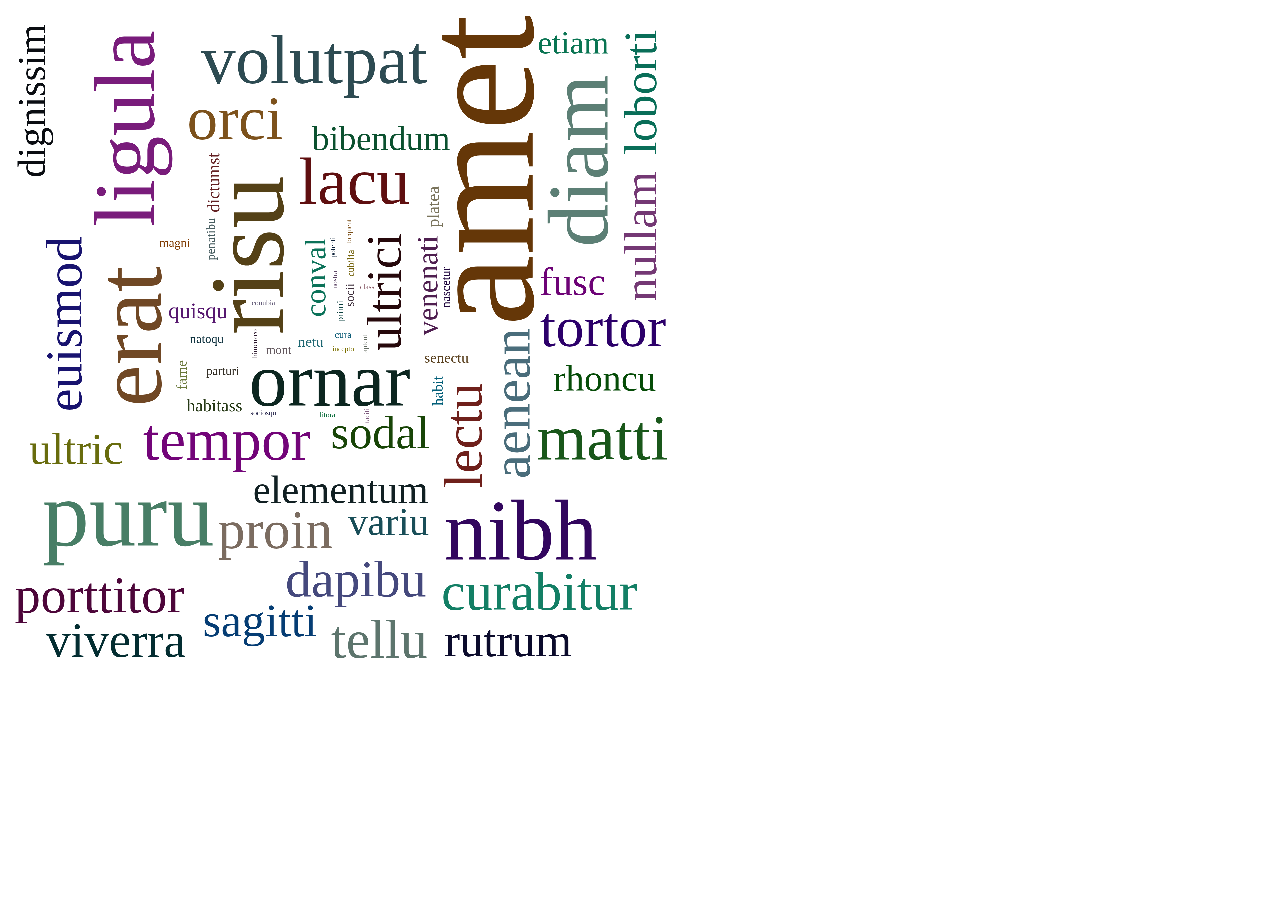
<file: jQuery.awesomeCloud.plugin-master/index.html>
<!doctype html>
<!--[if lt IE 7]><html class="no-js lt-ie9 lt-ie8 lt-ie7" lang="en"><![endif]-->
<!--[if IE 7]><html class="no-js lt-ie9 lt-ie8" lang="en"><![endif]-->
<!--[if IE 8]><html class="no-js lt-ie9" lang="en"><![endif]-->
<!--[if gt IE 8]><!--><html class="no-js" lang="en"><!--<![endif]-->
	<head>
		<meta charset="utf-8">
		<title>jquery.awesomeCloud Demo</title>
		<meta name="description" content="A Word Cloud plugin for jQuery.">
		<meta name="viewport" content="width=device-width,initial-scale=1">
		<script src="https://ajax.googleapis.com/ajax/libs/jquery/1.7.1/jquery.min.js"></script>
		<script src="jquery.awesomeCloud-0.2.min.js"></script>
		<style type="text/css">
			.wordcloud {
				height: 7in;				
				width: 7in;
			}			
		</style>
	</head>
	<body>
		
			<div id="wordcloud1" class="wordcloud">
				<span data-weight="9">quisqu</span><span data-weight="27">egesta</span><span data-weight="38">puru</span><span data-weight="43">risu</span><span data-weight="20">ultrici</span><span data-weight="19">sodal</span><span data-weight="26">matti</span><span data-weight="31">ornar</span><span data-weight="16">dignissim</span><span data-weight="27">lacu</span><span data-weight="18">ultric</span><span data-weight="16">elementum</span><span data-weight="31">lacinia</span><span data-weight="65">amet</span><span data-weight="37">nisl</span><span data-weight="35">tincidunt</span><span data-weight="30">magna</span><span data-weight="40">lorem</span><span data-weight="29">auctor</span><span data-weight="20">viverra</span><span data-weight="19">fermentum</span><span data-weight="55">nulla</span><span data-weight="36">enim</span><span data-weight="12">conval</span><span data-weight="25">tempu</span><span data-weight="29">justo</span><span data-weight="35">feli</span><span data-weight="25">faucibu</span><span data-weight="33">cursu</span><span data-weight="90"><a href="http://google.com">google</a></span><span data-weight="23">luctu</span><span data-weight="26">posuer</span><span data-weight="30">malesuada</span><span data-weight="35">diam</span><span data-weight="37">vestibulum</span><span data-weight="36">ipsum</span><span data-weight="4">primi</span><span data-weight="25">orci</span><span data-weight="4">cubilia</span><span data-weight="4">cura</span><span data-weight="22">proin</span><span data-weight="25">scelerisqu</span><span data-weight="34">velit</span><span data-weight="25">pretium</span><span data-weight="33">quam</span><span data-weight="23">consectetur</span><span data-weight="25">semper</span><span data-weight="39">turpi</span><span data-weight="30">nisi</span><span data-weight="63">vita</span><span data-weight="18">suscipit</span><span data-weight="32">nequ</span><span data-weight="19">morbi</span><span data-weight="22">lectu</span><span data-weight="19">molesti</span><span data-weight="19">nullam</span><span data-weight="18">consequat</span><span data-weight="14">bibendum</span><span data-weight="19">rutrum</span><span data-weight="12">venenati</span><span data-weight="38">dolor</span><span data-weight="27">pulvinar</span><span data-weight="55">aliquam</span><span data-weight="38">erat</span><span data-weight="28">volutpat</span><span data-weight="35">nibh</span><span data-weight="23">eleifend</span><span data-weight="23">fringilla</span><span data-weight="22">aenean</span><span data-weight="23">tortor</span><span data-weight="22">hendrerit</span><span data-weight="47">pellentesqu</span><span data-weight="35">ligula</span><span data-weight="51">nunc</span><span data-weight="26">ullamcorp</span><span data-weight="19">sollicitudin</span><span data-weight="23">placerat</span><span data-weight="16">blandit</span><span data-weight="35">odio</span><span data-weight="21">euismod</span><span data-weight="30">adipisc</span><span data-weight="46">elit</span><span data-weight="21">suspendiss</span><span data-weight="19">sagitti</span><span data-weight="26">vehicula</span><span data-weight="38">augu</span><span data-weight="59">eget</span><span data-weight="21">molli</span><span data-weight="18">iaculi</span><span data-weight="24">tempor</span><span data-weight="21">integer</span><span data-weight="32">facilisi</span><span data-weight="15">vivamu</span><span data-weight="6">habit</span><span data-weight="24">tristiqu</span><span data-weight="6">senectu</span><span data-weight="6">netu</span><span data-weight="6">fame</span><span data-weight="38">urna</span><span data-weight="21">imperdiet</span><span data-weight="22">tellu</span><span data-weight="19">gravida</span><span data-weight="21">condimentum</span><span data-weight="54">donec</span><span data-weight="19">loborti</span><span data-weight="28">sapien</span><span data-weight="19">porta</span><span data-weight="21">dapibu</span><span data-weight="16">dictum</span><span data-weight="18">pharetra</span><span data-weight="43">arcu</span><span data-weight="16">phasellu</span><span data-weight="17">vulput</span><span data-weight="7">habitass</span><span data-weight="7">platea</span><span data-weight="7">dictumst</span><span data-weight="22">libero</span><span data-weight="22">curabitur</span><span data-weight="24">aliquet</span><span data-weight="26">congu</span><span data-weight="16">maecena</span><span data-weight="3">class</span><span data-weight="3">aptent</span><span data-weight="3">taciti</span><span data-weight="3">sociosqu</span><span data-weight="3">litora</span><span data-weight="3">torquent</span><span data-weight="3">conubia</span><span data-weight="3">nostra</span><span data-weight="3">incepto</span><span data-weight="3">himenaeo</span><span data-weight="21">porttitor</span><span data-weight="21">laoreet</span><span data-weight="26">feugiat</span><span data-weight="23">massa</span><span data-weight="27">metu</span><span data-weight="13">etiam</span><span data-weight="3">potenti</span><span data-weight="16">fusc</span><span data-weight="25">interdum</span><span data-weight="19">praesent</span><span data-weight="26">accumsan</span><span data-weight="15">rhoncu</span><span data-weight="16">commodo</span><span data-weight="16">variu</span><span data-weight="5">socii</span><span data-weight="5">natoqu</span><span data-weight="5">penatibu</span><span data-weight="5">magni</span><span data-weight="5">parturi</span><span data-weight="5">mont</span><span data-weight="5">nascetur</span><span data-weight="25">ridiculu</span>
			</div>
			
		<script>
			$(document).ready(function(){
				$("#wordcloud1").awesomeCloud({
					"size" : {
						"grid" : 16,
						"normalize" : false
					},
					"options" : {
						"color" : "random-dark",
						"rotationRatio" : 0.35,
						"printMultiplier" : 3,
						"sort" : "random"
					},
					"font" : "'Times New Roman', Times, serif",
					"shape" : "square"
				});
				/* zoom on hover */
				/*
				$('#wordcloud1').hover(
					function() {
						$(this).animate({ 'zoom': 1.2 }, 400);
					},
					function() {
						$(this).animate({ 'zoom': 1 }, 400);
					}
				);
				*/
				
				var zoomLevel = 1;
				var paddingX = 0;
				var paddingY = 0;
				jQuery('.wordcloud').on('wheel mousewheel', function (e, delta) {
					var delta = delta || e.originalEvent.deltaY * -1 || e.originalEvent.wheelDelta;
					console.log(delta,e);
					if (delta < 0){
						zoomLevel = zoomLevel - 0.05;						
					}
					else{
						zoomLevel = zoomLevel + 0.05;
						paddingX = paddingX - 10;
					}
					
					paddingX = paddingX - 100;
			      
				  $(this).animate({ 'padding-left': paddingX }, 0);
				  e.preventDefault();
				});				

			 jQuery('.wordcloud1').attr('tabindex', 0).on('wheel mousewheel keydown', function (e, delta) {
				  var newval,
					  num = $('.wordcloud canvas').css('padding-left');

				  var delta = delta || e.originalEvent.deltaY * -1 || e.originalEvent.wheelDelta;

				  if (delta > 0 || e.which == 38) {
					  newval = parseFloat(num) + 10 * (e.shiftKey ? .1 : 1);
				  } else if (delta < 0 || e.which == 40) {
					  newval = parseFloat(num) - 10 * (e.shiftKey ? .1 : 1);
				  } else {
					  return true;
				  }

				  $('style.padleft').remove();
				  $('<style class="padleft"> .wordcloud canvas { padding-left : '+newval+'px; } .wordcloud canvas { width : '+2*newval+'px; } </style>').appendTo(document.body);

				  e.preventDefault();
			  });				
			});
		</script>
		<!--[if lt IE 7 ]>
		<script src="//ajax.googleapis.com/ajax/libs/chrome-frame/1.0.3/CFInstall.min.js"></script>
		<script>window.attachEvent('onload',function(){CFInstall.check({mode:'overlay'})})</script>
		<![endif]-->
	</body>
</html>
</file>
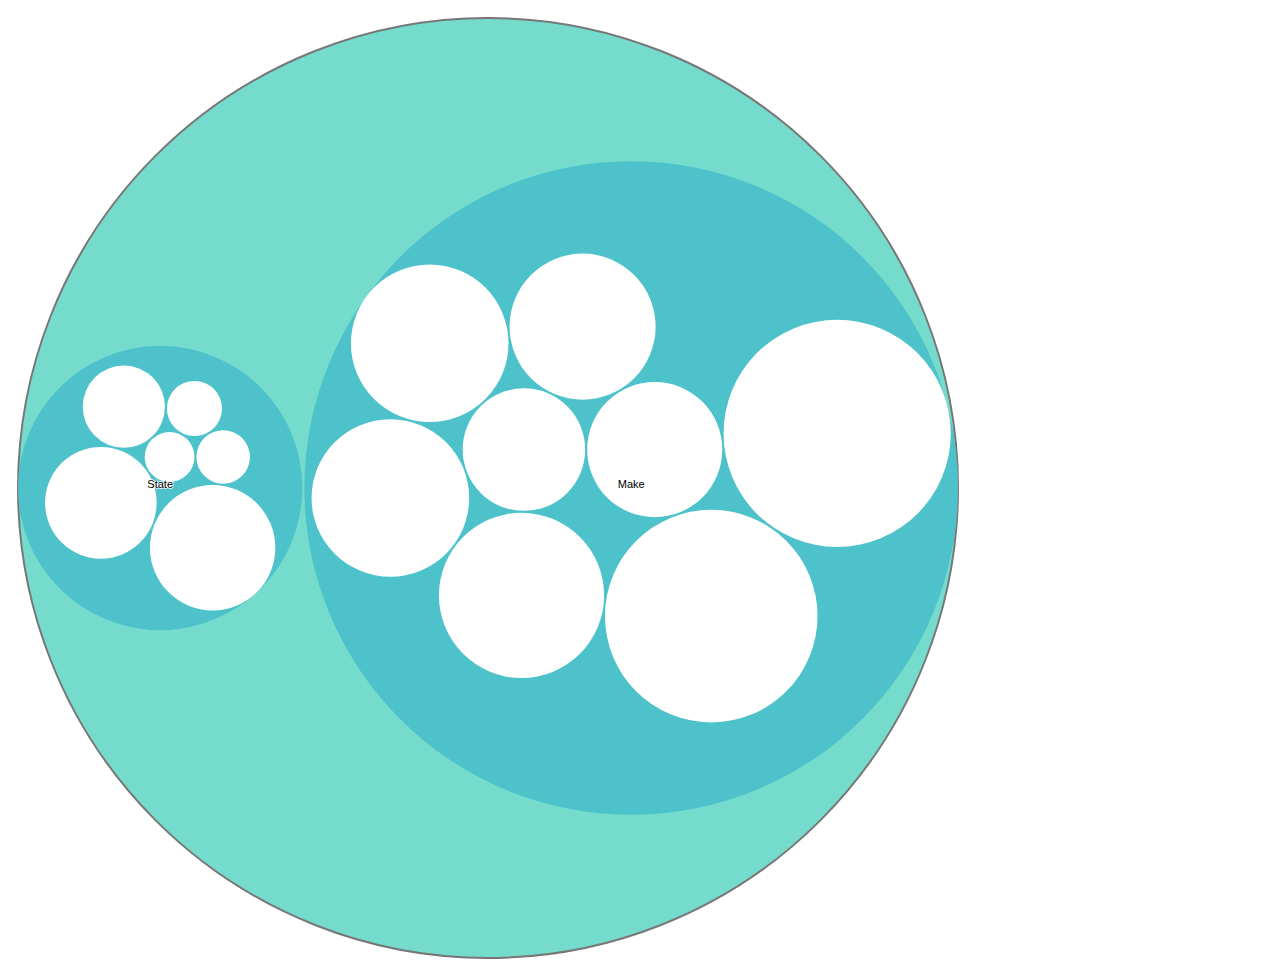
<file: d3.js/car-bubble/index.html>
<!DOCTYPE html>
<meta charset="utf-8">
<style>

.node {
  cursor: pointer;
}

.node:hover {
  stroke: #000;
  stroke-width: 1.5px;
}

.node--root {
  stroke: #777;
  stroke-width: 2px;
}

.node--leaf {
  fill: white;
}

.label {
  font: 11px "Helvetica Neue", Helvetica, Arial, sans-serif;
  text-anchor: middle;
  text-shadow: 0 1px 0 #fff, 1px 0 0 #fff, -1px 0 0 #fff, 0 -1px 0 #fff;
}

.label,
.node--root,
.node--leaf {
  /*pointer-events: none;*/
}

</style>
<body>
<script src="d3.v3.min.js"></script>
<script src="http://code.jquery.com/jquery-1.11.0.min.js"></script>
<script>

var margin = 10,
    outerDiameter = 960,
    innerDiameter = outerDiameter - margin - margin;

var x = d3.scale.linear()
    .range([0, innerDiameter]);

var y = d3.scale.linear()
    .range([0, innerDiameter]);

var color = d3.scale.linear()
    .domain([-1, 5])
    .range(["hsl(152,80%,80%)", "hsl(228,30%,40%)"])
    .interpolate(d3.interpolateHcl);

var pack = d3.layout.pack()
    .padding(2)
    .size([innerDiameter, innerDiameter])
    .value(function(d) { return d.size; })

var svg = d3.select("body").append("svg:svg")
    .attr("width", outerDiameter)
    .attr("height", outerDiameter)
  .append("svg:g")
    .attr("transform", "translate(" + margin + "," + margin + ")");

var root;
var focus;
var rootNodes;
d3.json("car.js", function(json) {
  root = json;
  focus = root;
  update(json);
	
  d3.select(window)
      .on("click", function() { 
		zoom(root); 
	  });
	  
});

var prevNodes;
function update(json) { 
  var nodes = pack.nodes(json);
  
  // Update the nodes…
  var node = svg.selectAll("g.node").data(nodes);

  // Enter any new nodes at the parent's previous position.  
  var nodeEnter = node.enter();      
  
  nodeEnter.append("svg:circle")
      .attr("class", function(d) { return d.parent ? d.children ? "node" : "node node--leaf" : "node node--root"; })
      .attr("transform", function(d) { return "translate(" + d.x + "," + d.y + ")"; })
      .attr("r", function(d) { return d.r; })
      .style("fill", function(d) { return d.children ? color(d.depth) : null; })
      .on("click", function(d) {          
          zoom(d, d3.event);  
          return false;
    });  

  nodeEnter.append("svg:text")
      .attr("class", "label")
      .attr("transform", function(d) { return "translate(" + d.x + "," + d.y + ")"; })
      .style("fill-opacity", function(d) { return d.parent === root ? 1 : 0; })
      .style("display", function(d) { return d.parent === root ? null : "none"; })
      .text(function(d) { return d.name; });

  node.exit().append("svg:circle").remove();
  node.exit().append("svg:text").remove();
  
};

function reload(d){
	
	d3.json("car3.js", function(json) {        
		update(json);
	});
	
}

 function zoom(d, event) {		

    if(!d.children){
      reload(d);
    }   

    var focus0 = focus;
    focus = d;

    var k = innerDiameter / d.r / 2;
    x.domain([d.x - d.r, d.x + d.r]);
    y.domain([d.y - d.r, d.y + d.r]);
    event.stopPropagation();

    var transition = d3.selectAll("text,circle").transition()
        .duration(750)
        .attr("transform", function(d) { return "translate(" + x(d.x) + "," + y(d.y) + ")"; });

    transition.filter("circle")
        .attr("r", function(d) { return k * d.r; });

    transition.filter("text")
      .filter(function(d) { return d.parent === focus || d.parent === focus0; })
        .style("fill-opacity", function(d) { return d.parent === focus ? 1 : 0; })
        .each("start", function(d) { if (d.parent === focus) this.style.display = "inline"; })
        .each("end", function(d) { if (d.parent !== focus) this.style.display = "none"; });


  }

d3.select(self.frameElement).style("height", outerDiameter + "px");

</script>
</file>
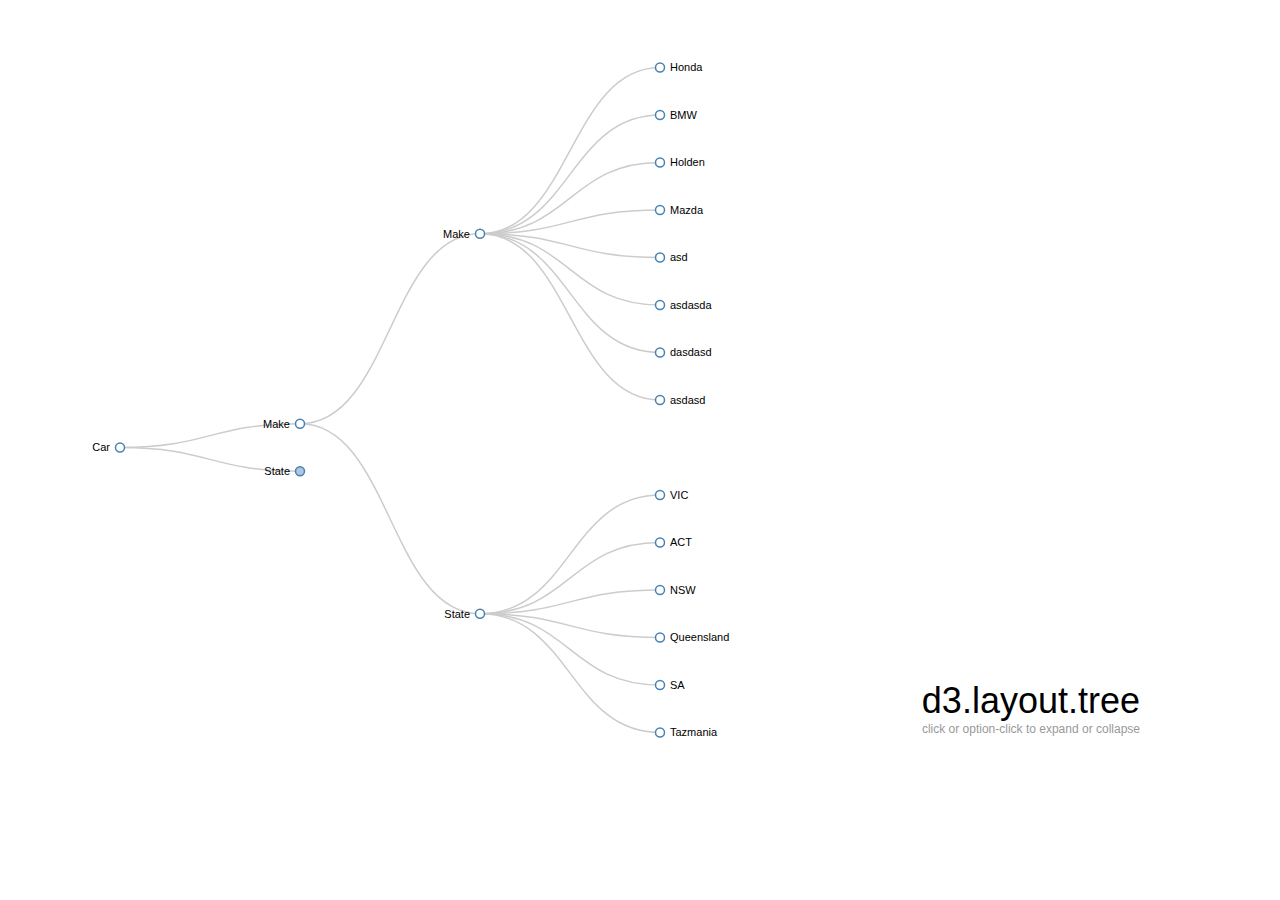
<file: d3.js/car-Tree/index.html>
<!DOCTYPE html>
<html>
  <head>
    <meta http-equiv="Content-Type" content="text/html;charset=utf-8"/>
    <link type="text/css" rel="stylesheet" href="style.css"/>
    <script type="text/javascript" src="d3/d3.js"></script>
    <script type="text/javascript" src="d3/d3.layout.js"></script>
	
<script src="http://code.jquery.com/jquery-1.11.0.min.js"></script>
    <style type="text/css">


.node circle {
  cursor: pointer;
  fill: #fff;
  stroke: steelblue;
  stroke-width: 1.5px;
}

.node text {
  font-size: 11px;
}

path.link {
  fill: none;
  stroke: #ccc;
  stroke-width: 1.5px;
}

    </style>
  </head>
  <body>
    <div id="body">
      <div id="footer">
        d3.layout.tree
        <div class="hint">click or option-click to expand or collapse</div>
      </div>
    </div>
    <script type="text/javascript">

var m = [20, 120, 20, 120],
    w = 1280 - m[1] - m[3],
    h = 800 - m[0] - m[2],
    i = 0,
    root;

var tree = d3.layout.tree()
    .size([h, w]);

var diagonal = d3.svg.diagonal()
    .projection(function(d) { return [d.y, d.x]; });

var vis = d3.select("#body").append("svg:svg")
    .attr("width", w + m[1] + m[3])
    .attr("height", h + m[0] + m[2])
  .append("svg:g")
    .attr("transform", "translate(" + m[3] + "," + m[0] + ")");

d3.json("car.js", function(json) {
  root = json;
  root.x0 = h / 2;
  root.y0 = 0;

  function toggleAll(d) {
    if (d.children) {
      d.children.forEach(toggleAll);
      toggle(d);
    }
  }

  // Initialize the display to show a few nodes.
  root.children.forEach(toggleAll);
  toggle(root.children[0])

  update(root);
});

function update(source) {
  var duration = d3.event && d3.event.altKey ? 5000 : 500;

  // Compute the new tree layout.
  var nodes = tree.nodes(root).reverse();
  console.log('nodes',nodes);

  // Normalize for fixed-depth.
  nodes.forEach(function(d) { d.y = d.depth * 180; });

  // Update the nodes…
  var node = vis.selectAll("g.node")
      .data(nodes, function(d) { return d.id || (d.id = ++i); });

  // Enter any new nodes at the parent's previous position.
  var nodeEnter = node.enter().append("svg:g")
      .attr("class", "node")
      .attr("transform", function(d) { return "translate(" + source.y0 + "," + source.x0 + ")"; })
      .on("click", function(d) { toggle(d); update(d); });

  nodeEnter.append("svg:circle")
      .attr("r", 1e-6)
      .style("fill", function(d) { return d._children ? "lightsteelblue" : "#fff"; });

  nodeEnter.append("svg:text")
      .attr("x", function(d) { return d.children || d._children ? -10 : 10; })
      .attr("dy", ".35em")
      .attr("text-anchor", function(d) { return d.children || d._children ? "end" : "start"; })
      .text(function(d) { return d.name; })
      .style("fill-opacity", 1e-6);

  // Transition nodes to their new position.
  var nodeUpdate = node.transition()
      .duration(duration)
      .attr("transform", function(d) { return "translate(" + d.y + "," + d.x + ")"; });

  nodeUpdate.select("circle")
      .attr("r", 4.5)
      .style("fill", function(d) { return d._children ? "lightsteelblue" : "#fff"; });

  nodeUpdate.select("text")
      .style("fill-opacity", 1);

  // Transition exiting nodes to the parent's new position.
  var nodeExit = node.exit().transition()
      .duration(duration)
      .attr("transform", function(d) { return "translate(" + source.y + "," + source.x + ")"; })
      .remove();

  nodeExit.select("circle")
      .attr("r", 1e-6);

  nodeExit.select("text")
      .style("fill-opacity", 1e-6);

  // Update the links…
  var link = vis.selectAll("path.link")
      .data(tree.links(nodes), function(d) { return d.target.id; });

  // Enter any new links at the parent's previous position.
  link.enter().insert("svg:path", "g")
      .attr("class", "link")
      .attr("d", function(d) {
        var o = {x: source.x0, y: source.y0};
        return diagonal({source: o, target: o});
      })
    .transition()
      .duration(duration)
      .attr("d", diagonal);

  // Transition links to their new position.
  link.transition()
      .duration(duration)
      .attr("d", diagonal);

  // Transition exiting nodes to the parent's new position.
  link.exit().transition()
      .duration(duration)
      .attr("d", function(d) {
        var o = {x: source.x, y: source.y};
        return diagonal({source: o, target: o});
      })
      .remove();

  // Stash the old positions for transition.
  nodes.forEach(function(d) {
    d.x0 = d.x;
    d.y0 = d.y;
  });
}

// Toggle children.
function toggle(d) {
console.log('toggle', d);
  if (d.children) {
    d._children = d.children;
    d.children = null;
  } else {
    d.children = d._children;
    d._children = null;
	
	$.getJSON('car.js', function(addTheseJSON) {
		var newnodes = tree.nodes(addTheseJSON.children).reverse();
		d.children = newnodes[0];
		update(d);
	});
  }
}

    </script>
  </body>
</html>
</file>
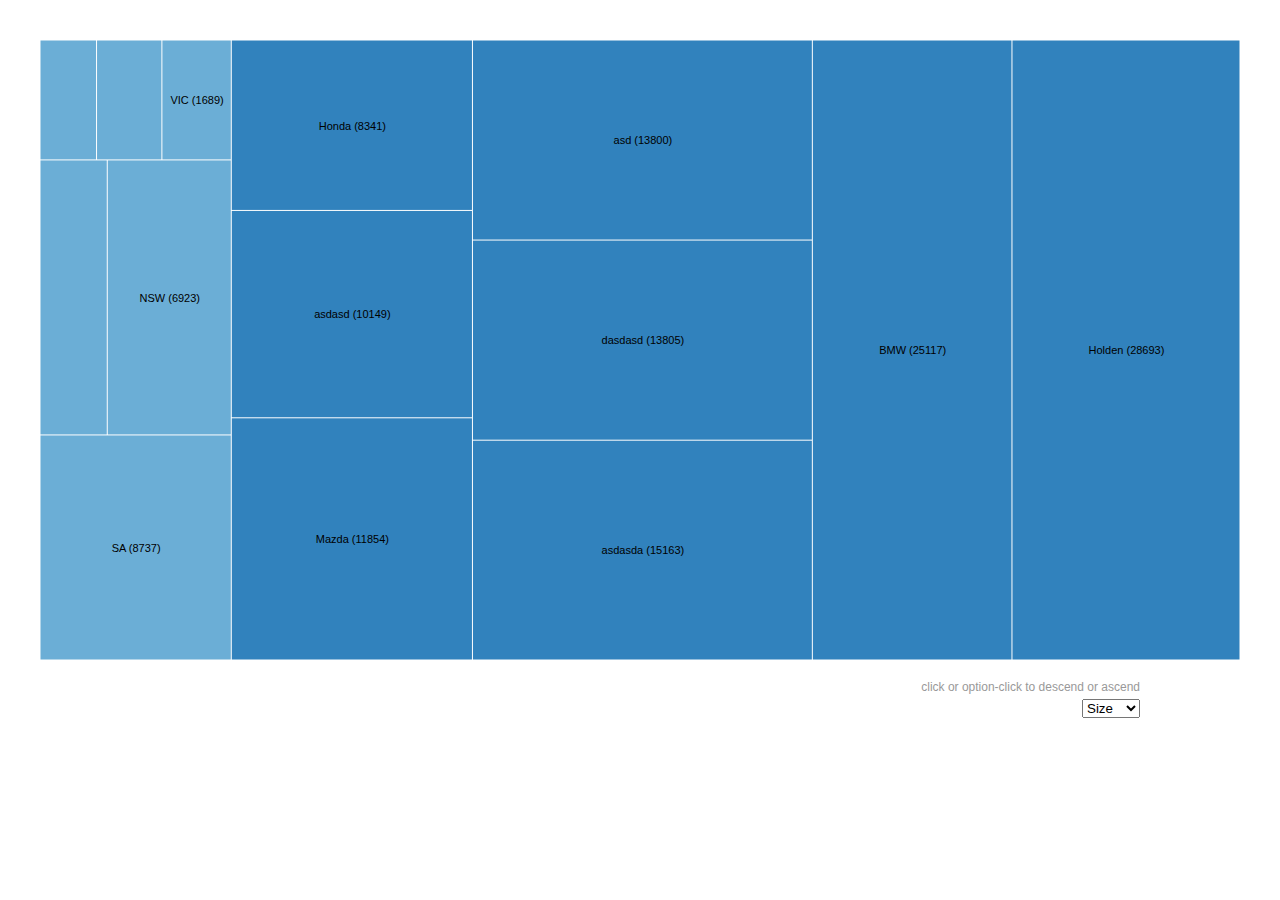
<file: d3.js/car-treemap/index.html>
<!DOCTYPE html>
<html>
  <head>
    <meta http-equiv="Content-Type" content="text/html;charset=utf-8"/>
    <link type="text/css" rel="stylesheet" href="style.css"/>
    <script type="text/javascript" src="d3/d3.js"></script>
    <script type="text/javascript" src="d3/d3.layout.js"></script>
    <style type="text/css">

.chart {
  display: block;
  margin: auto;
  margin-top: 40px;
}

text {
  font-size: 11px;
}

rect {
  fill: none;
}

    </style>
  </head>
  <body>
    <div id="body">
      <div id="footer">        
        <div class="hint">click or option-click to descend or ascend</div>
        <div><select>
          <option value="size">Size</option>
          <option value="count">Count</option>
        </select></div>
      </div>
    </div>
    <script type="text/javascript">

var w = 1280 - 80,
    h = 800 - 180,
    x = d3.scale.linear().range([0, w]),
    y = d3.scale.linear().range([0, h]),
    color = d3.scale.category20c(),
    root,
    node;

var treemap = d3.layout.treemap()
    .round(false)
    .size([w, h])
    .sticky(true)
    .value(function(d) { return d.size; });

var svg = d3.select("#body").append("div")
    .attr("class", "chart")
    .style("width", w + "px")
    .style("height", h + "px")
  .append("svg:svg")
    .attr("width", w)
    .attr("height", h)
  .append("svg:g")
    .attr("transform", "translate(.5,.5)");

d3.json("car.js", function(data) {
  node = root = data;

  var nodes = treemap.nodes(root)
      .filter(function(d) { return !d.children; });

  var cell = svg.selectAll("g")
      .data(nodes).enter()
	  .append("svg:g")
      .attr("class", "cell")
      .attr("transform", function(d) { return "translate(" + d.x + "," + d.y + ")"; })
      .on("click", function(d) { 
		console.log('d', d);
		d3.json("car.js", function(newData) {
			//var newnodes = tree.nodes(addTheseJSON.children).reverse();
			d.children = d.parent.children;
			update(d);
		});
		zoom(node);
		return false;
		//return zoom(d); 
		
		//return zoom(node == d.parent ? root : d.parent); 
	  });

  cell.append("svg:rect")
      .attr("width", function(d) { return d.dx - 1; })
      .attr("height", function(d) { return d.dy - 1; })
      .style("fill", function(d) { return color(d.parent.name); });

  cell.append("svg:text")
      .attr("x", function(d) { return d.dx / 2; })
      .attr("y", function(d) { return d.dy / 2; })
      .attr("dy", ".35em")
      .attr("text-anchor", "middle")
      .text(function(d) { return d.name + " (" + d.size + ")"; })
      .style("opacity", function(d) { d.w = this.getComputedTextLength(); return d.dx > d.w ? 1 : 0; });

  d3.select(window).on("click", function() { zoom(root); });

  d3.select("select").on("change", function() {
    treemap.value(this.value == "size" ? size : count).nodes(root);
    //zoom(node);
  });
});

function size(d) {
  return d.size;
}

function count(d) {
  return 1;
}

function zoom(d) {	
  var kx = w / d.dx, ky = h / d.dy;
  x.domain([d.x, d.x + d.dx]);
  y.domain([d.y, d.y + d.dy]);

  var t = svg.selectAll("g.cell").transition()
      .duration(d3.event.altKey ? 7500 : 750)
      .attr("transform", function(d) { return "translate(" + x(d.x) + "," + y(d.y) + ")"; });

  t.select("rect")
      .attr("width", function(d) { return kx * d.dx - 1; })
      .attr("height", function(d) { return ky * d.dy - 1; })

  t.select("text")
      .attr("x", function(d) { return kx * d.dx / 2; })
      .attr("y", function(d) { return ky * d.dy / 2; })
      .style("opacity", function(d) { return kx * d.dx > d.w ? 1 : 0; });

  node = d;
  d3.event.stopPropagation();
}

    </script>
  </body>
</html>
</file>
<file: d3.js/car-Tree/style.css>
body {
  overflow: hidden;
  margin: 0;
  font-size: 14px;
  font-family: "Helvetica Neue", Helvetica;
}

#chart, #header, #footer {
  position: absolute;
  top: 0;
}

#header, #footer {
  z-index: 1;
  display: block;
  font-size: 36px;
  font-weight: 300;
  text-shadow: 0 1px 0 #fff;
}

#header.inverted, #footer.inverted {
  color: #fff;
  text-shadow: 0 1px 4px #000;
}

#header {
  top: 80px;
  left: 140px;
  width: 1000px;
}

#footer {
  top: 680px;
  right: 140px;
  text-align: right;
}

rect {
  fill: none;
  pointer-events: all;
}

pre {
  font-size: 18px;
}

line {
  stroke: #000;
  stroke-width: 1.5px;
}

.string, .regexp {
  color: #f39;
}

.keyword {
  color: #00c;
}

.comment {
  color: #777;
  font-style: oblique;
}

.number {
  color: #369;
}

.class, .special {
  color: #1181B8;
}

a:link, a:visited {
  color: #000;
  text-decoration: none;
}

a:hover {
  color: #666;
}

.hint {
  position: absolute;
  right: 0;
  width: 1280px;
  font-size: 12px;
  color: #999;
}
</file>
<file: d3.js/car-treemap/style.css>
body {
  overflow: hidden;
  margin: 0;
  font-size: 14px;
  font-family: "Helvetica Neue", Helvetica;
}

#chart, #header, #footer {
  position: absolute;
  top: 0;
}

#header, #footer {
  z-index: 1;
  display: block;
  font-size: 36px;
  font-weight: 300;
  text-shadow: 0 1px 0 #fff;
}

#header.inverted, #footer.inverted {
  color: #fff;
  text-shadow: 0 1px 4px #000;
}

#header {
  top: 80px;
  left: 140px;
  width: 1000px;
}

#footer {
  top: 680px;
  right: 140px;
  text-align: right;
}

rect {
  fill: none;
  pointer-events: all;
}

pre {
  font-size: 18px;
}

line {
  stroke: #000;
  stroke-width: 1.5px;
}

.string, .regexp {
  color: #f39;
}

.keyword {
  color: #00c;
}

.comment {
  color: #777;
  font-style: oblique;
}

.number {
  color: #369;
}

.class, .special {
  color: #1181B8;
}

a:link, a:visited {
  color: #000;
  text-decoration: none;
}

a:hover {
  color: #666;
}

.hint {
  position: absolute;
  right: 0;
  width: 1280px;
  font-size: 12px;
  color: #999;
}
</file>
